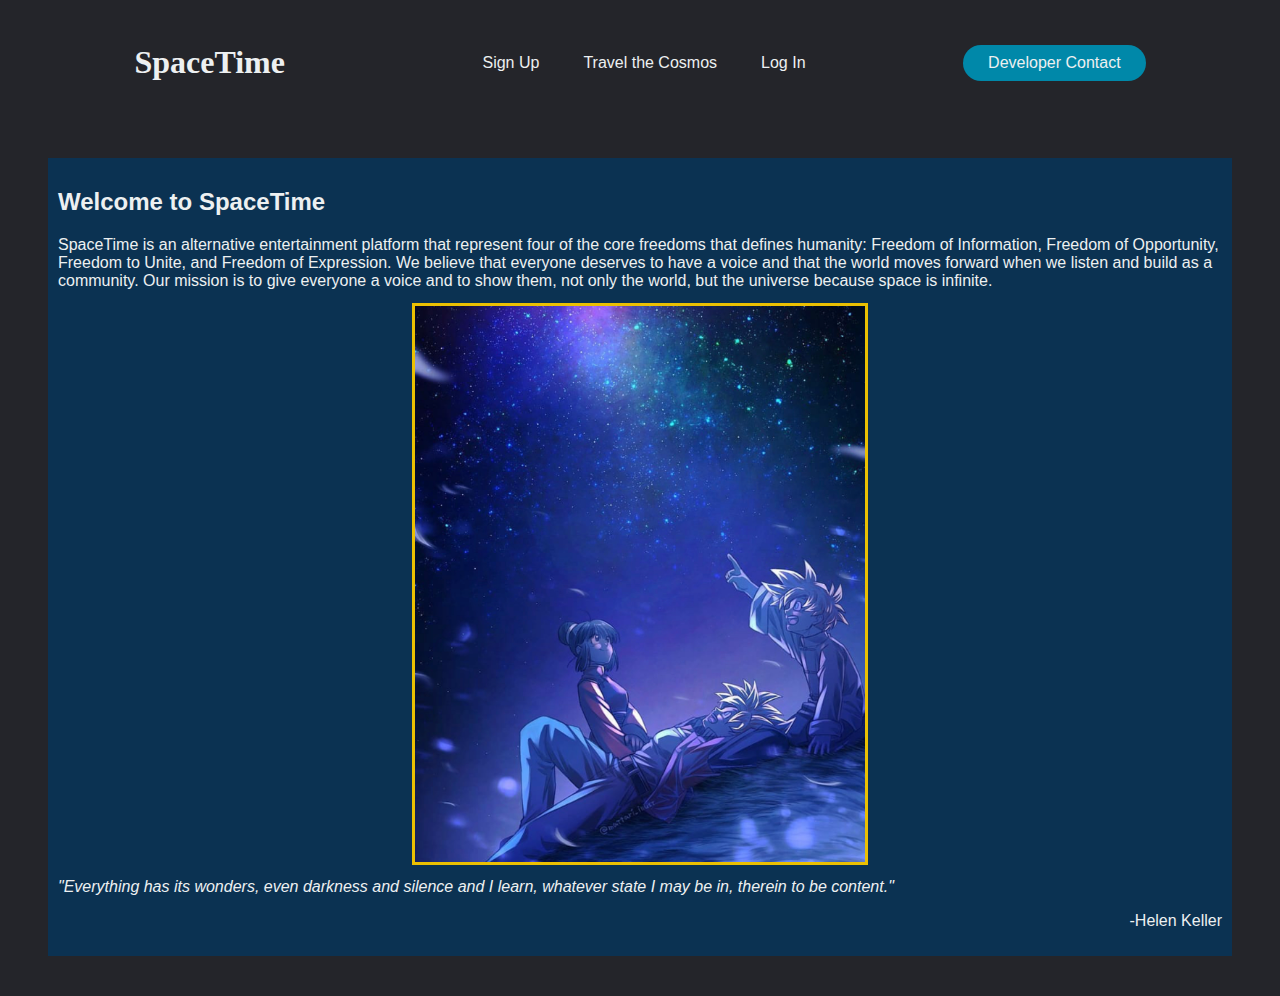
<file: index.html>
<!DOCTYPE html>
<html lang="en">
<head>
    <meta charset="UTF-8">
    <meta name="viewport" content="width=device-width, initial-scale=1.0">
    <link rel="stylesheet" href="style.css">
    <title>SpaceTime</title>
</head>
<body>
    <header>
        <h1>SpaceTime</h1>
        <nav>
            <ul class="nav__links">
                <li><a href="sign.html"> Sign Up</a></li>
                <li><a href="cosmos.html">Travel the Cosmos</a></li>
                <li><a href="account.html"> Log In</a></li>
                
            </ul>
        </nav>
        <a href="https://inspiring-mcclintock-f0f913.netlify.app" class=button2>Developer Contact</a>
    </header>
    <section id="about">
        <h2>Welcome to SpaceTime</h2>

        <p>SpaceTime is an alternative entertainment platform that represent four of the core freedoms that defines humanity: Freedom of Information, Freedom of Opportunity, Freedom to Unite, and Freedom of Expression. We believe that everyone deserves to have a voice and that the world moves forward when we listen and build as a community. Our mission is to give everyone a voice and to show them, not only the world, but the universe because space is infinite.</p>

        <img src="dbz_artwork.jpg" alt="picture of an anime characters looking into space">

        <p><em>"Everything has its wonders, even darkness and silence and I learn, whatever state I may be in, therein to be content."</em></p>
        <p id="name">-Helen Keller </p>
    </section>
</body>
</html>
</file>
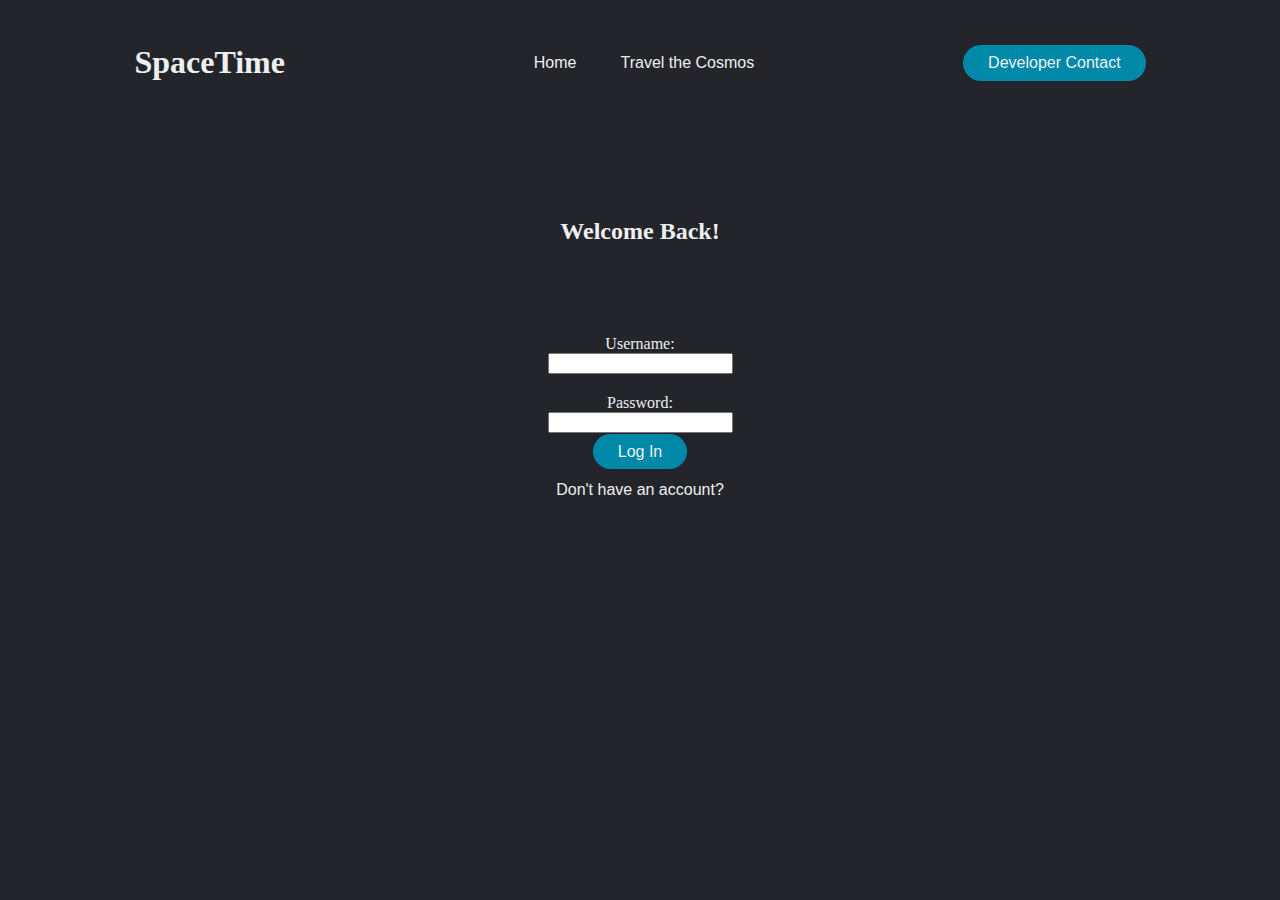
<file: account.html>
<!DOCTYPE html>
<html lang="en">
<head>
    <meta charset="UTF-8">
    <meta name="viewport" content="width=device-width, initial-scale=1.0">
    <link rel="stylesheet" href="style.css">
    <title>Account - SpaceTime</title>
</head>
<body>
    <header>
        <h1>SpaceTime</h1>
        
        <nav>
            <ul class="nav__links">
                <li><a href="index.html"> Home</a></li>
                <li><a href="cosmos.html">Travel the Cosmos</a></li>
                
            </ul>
        </nav>
        <a href="https://inspiring-mcclintock-f0f913.netlify.app" class=button2>Developer Contact</a>
    </header>
    <section id="Log-In">
        <h2>Welcome Back!</h2>
        <form>
            <label> Username:
                <input type="text">
            </label>
        </form>
        <form>
            <label> Password:
                <input type="text">
            </label>
        </form>
        <a href="account.html" class= "button2">Log In</a>
    </section>
    <section class="check">
        <a href="sign.html">Don't have an account?</a>
    </section>
    
</body>
</html>
</file>
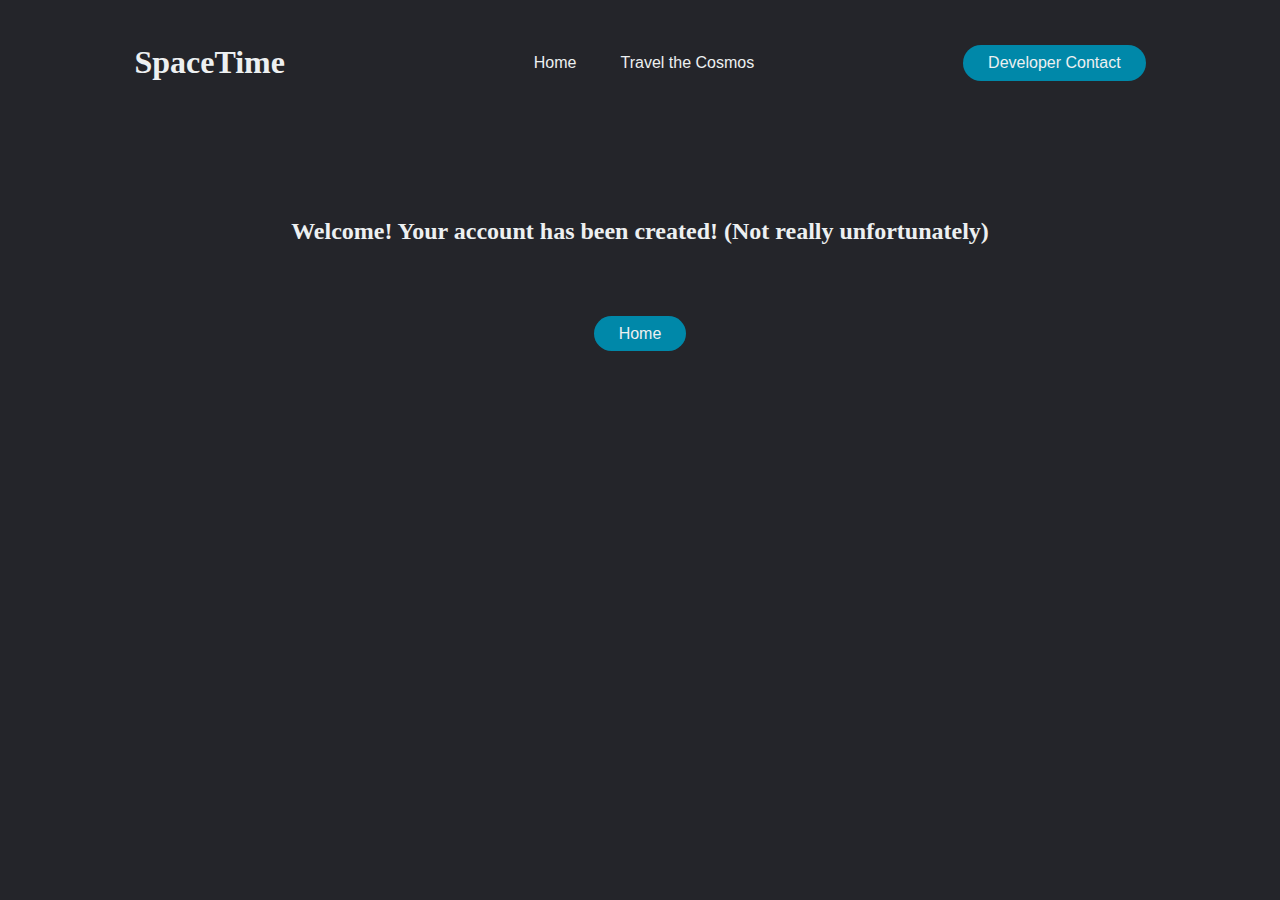
<file: confirmation.html>
<!DOCTYPE html>
<html lang="en">
<head>
    <meta charset="UTF-8">
    <meta name="viewport" content="width=device-width, initial-scale=1.0">
    <link rel="stylesheet" href="style.css">
    <title>Joined - SpaceTime</title>
</head>
<body>
    <header>
        <h1>SpaceTime</h1>
        <nav>
            <ul class="nav__links">
                <li><a href="index.html"> Home</a></li>
                <li><a href="cosmos.html">Travel the Cosmos</a></li>
                
            </ul>
        </nav>
        <a href="https://inspiring-mcclintock-f0f913.netlify.app" class=button2>Developer Contact</a>
    </header>
    <section id="Sign-Up">
        <h2>Welcome! Your account has been created! (Not really unfortunately)</h2>
        <a href="index.html" class="button2">Home</a>
    </section>
</body>
</html>
</file>
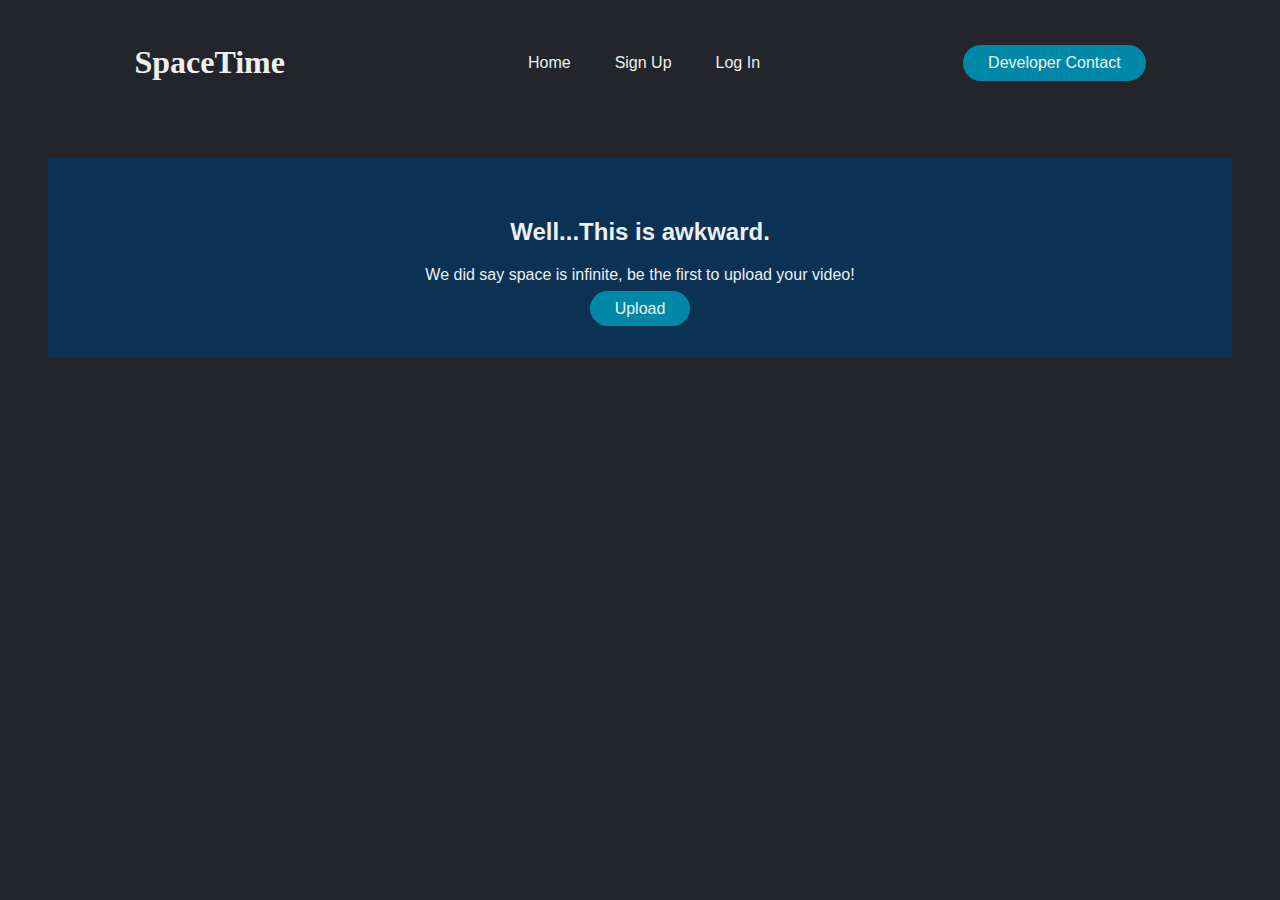
<file: cosmos.html>
<!DOCTYPE html>
<html lang="en">
<head>
    <meta charset="UTF-8">
    <meta name="viewport" content="width=device-width, initial-scale=1.0">
    <link rel="stylesheet" href="style.css">
    <title>Cosmos - SpaceTime</title>
</head>
<body>
    <header>
        <h1>SpaceTime</h1>
        <nav>
            <ul class="nav__links">
                <li><a href="index.html"> Home</a></li>
                <li><a href="sign.html"> Sign Up</a></li>
                <li><a href="account.html"> Log In</a></li>
            </ul>
        </nav>
        <a href="https://inspiring-mcclintock-f0f913.netlify.app" class=button2>Developer Contact</a>
    </header>
    <section id="cosmos">
        <h2>Well...This is awkward. </h2>
        <p>We did say space is infinite, be the first to upload your video!</p>

        <a href="account.html" class= "button2">Upload</a>
    </section> 
</body>
</html>
</file>
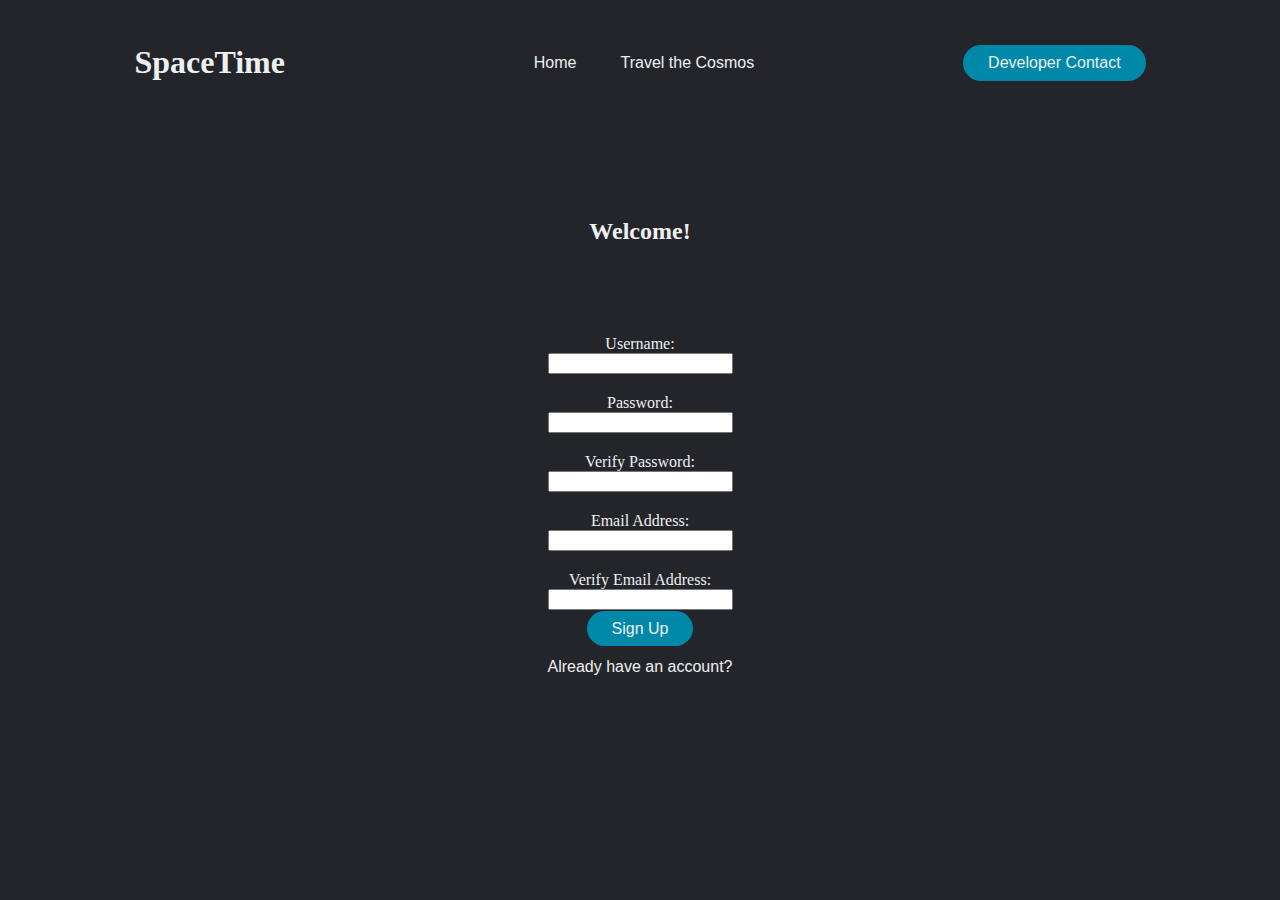
<file: sign.html>
<!DOCTYPE html>
<html lang="en">
<head>
    <meta charset="UTF-8">
    <meta name="viewport" content="width=device-width, initial-scale=1.0">
    <link rel="stylesheet" href="style.css">
    <title>Join - SpaceTime</title>
</head>
<body>
    <header>
        <h1>SpaceTime</h1>
        <nav>
            <ul class="nav__links">
                <li><a href="index.html"> Home</a></li>
                <li><a href="cosmos.html">Travel the Cosmos</a></li>
                
            </ul>
        </nav>
        <a href="https://inspiring-mcclintock-f0f913.netlify.app" class=button2>Developer Contact</a>
    </header>
    <section id="Sign-Up">
        <h2>Welcome!</h2>
        <form>
            <label> Username:
                <input type="text">
            </label>
        </form>
        <form>
            <label> Password:
                <input type="text">
            </label>
        </form>
        <form>
            <label> Verify Password:
                <input type="text">
            </label>
        </form>
        <form>
            <label> Email Address:
                <input type="text">
            </label>
        </form>
        <form>
            <label> Verify Email Address:
                <input type="text">
            </label>
        </form>
        <a href="confirmation.html" class="button2">Sign Up</a>
    </section>
    <section class="check">
        <a href="account.html">Already have an account?</a>
    </section>
</body>
</html>
</file>
<file: style.css>
html {
    box-sizing: border-box;
    background-color: #24252A;
}

li, a, button {
    font-family: Arial, Helvetica, sans-serif;
    font-size: 16px;
    font-weight: 500;
    color: #edf0f1;
    text-decoration: none;
}

header {
    display:flex;
    justify-content: space-between;
    align-items: center;
    padding: 15px 10%;
}

h1 {
    color: #edf0f1;
}

.nav__links {
    list-style: none;
}
.nav__links li {
    display: inline-block;
    padding: 0px 20px;
}
.nav__links li a {
    transition: all 0.3s ease 0s;
}
.nav__links li a:hover {
    color: #0088a9;
}

.button2 {
    padding: 9px 25px;
    background-color: rgba(0,136,169,1);
    border: none;
    border-radius: 50px;
    cursor: pointer;
    transition: all 0.3s ease 0;
}
.button2:hover {
    background-color: rgba(0,136,169,0.8);
}

#about {
    font-family: Arial, Helvetica, sans-serif;
    margin: 40px;
    padding: 10px;
    color: #edf0f1;
    background: #0b3252;
}

#name {
    font-family: Arial, Helvetica, sans-serif;
    text-align: right;
}

#cosmos {
    font-family: Arial, Helvetica, sans-serif;
    margin: 40px;
    padding: 40px;
    color: #edf0f1;
    background: #0b3252;
    text-align: center;
}

img {
    display: block;
    margin: 0 auto;
    width: 450px;
    outline-style: solid;
    outline-color:#ebc002;
}
.check {
    text-align: center;
}
.check a {
    transition: all 0.3s ease 0s;
}
.check a:hover {
    color: #0088a9;
}

#Log-In {
    color: #edf0f1;
    text-align: center;
    padding: 20px 60px;
}

#Log-In h2 {
    padding: 60px;
}

#Log-In form {
    padding: 10px;
}


#Sign-Up {
    color: #edf0f1;
    text-align: center;
    padding: 20px 60px;
}

#Sign-Up h2{
    padding: 60px;
}

#Sign-Up form {
    padding: 10px;
}

label {
    width: 240px;
    display: inline-block;
}
</file>
